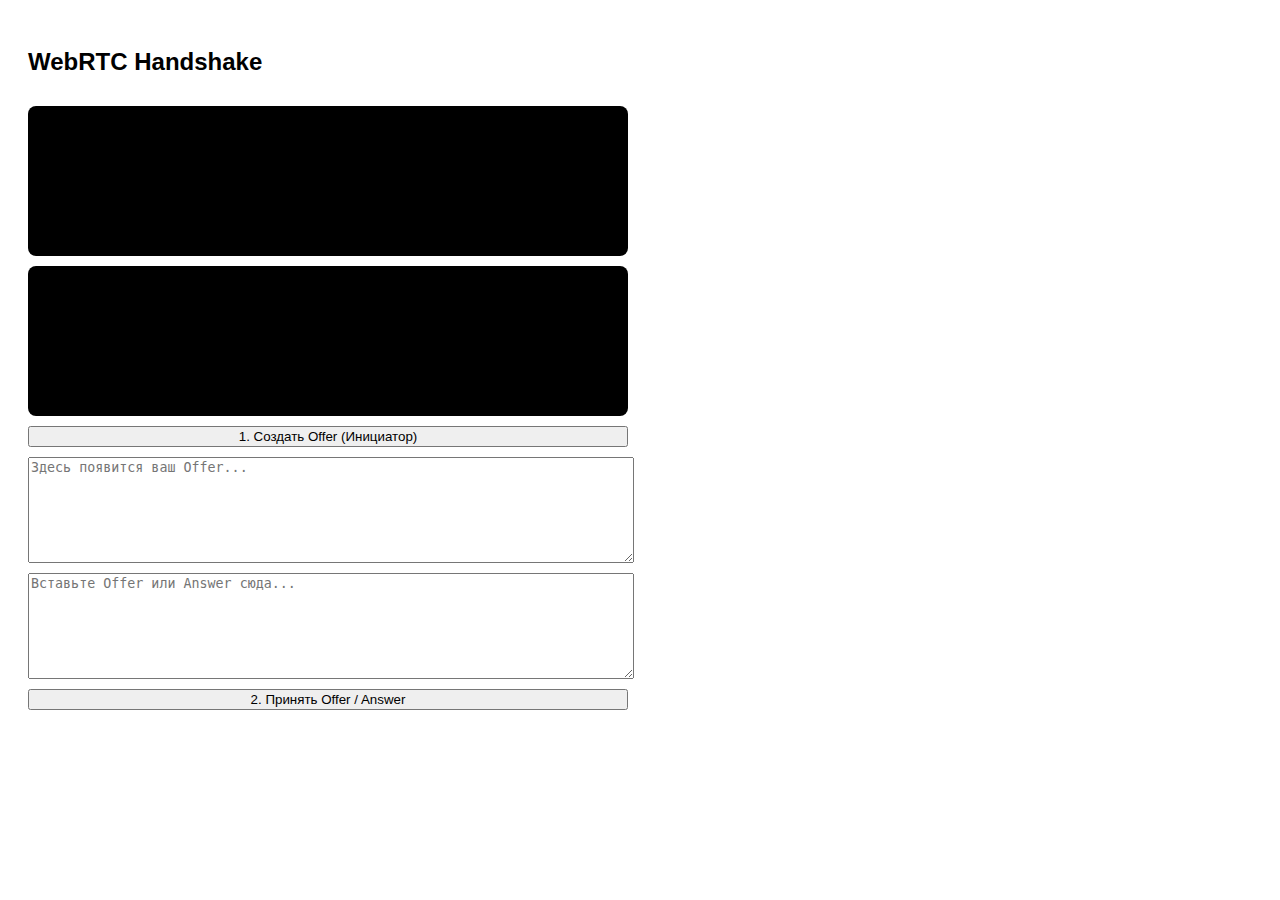
<file: index2.html>
<!DOCTYPE html>
<html>
<head>
    <title>WebRTC Minimal Demo</title>
    <style>
        body { font-family: sans-serif; display: flex; flex-direction: column; gap: 10px; padding: 20px; max-width: 600px; }
        textarea { width: 100%; height: 100px; }
        video { background: #000; width: 100%; border-radius: 8px; }
    </style>
</head>
<body>
    <h2>WebRTC Handshake</h2>
    
    <video id="localVideo" autoplay playsinline muted></video>
    <video id="remoteVideo" autoplay playsinline></video>

    <button onclick="createOffer()">1. Создать Offer (Инициатор)</button>
    <textarea id="offerOutput" placeholder="Здесь появится ваш Offer..."></textarea>
    
    <textarea id="remoteInput" placeholder="Вставьте Offer или Answer сюда..."></textarea>
    <button onclick="acceptOffer()">2. Принять Offer / Answer</button>

    <script>
        const pc = new RTCPeerConnection({
            iceServers: [{ urls: 'stun:stun.l.google.com:19302' }] // Публичный STUN Google
        });

        let localStream;

        // Получаем доступ к камере
        async function init() {
            localStream = await navigator.mediaDevices.getUserMedia({ video: true, audio: true });
            document.getElementById('localVideo').srcObject = localStream;
            localStream.getTracks().forEach(track => pc.addTrack(track, localStream));
        }

        pc.ontrack = (event) => {
            document.getElementById('remoteVideo').srcObject = event.streams[0];
        };

        pc.onicecandidate = (e) => {
            if (e.candidate) {
                // В минималистичном варианте ждем окончания сбора всех ICE и выводим итоговый SDP
                document.getElementById('offerOutput').value = JSON.stringify(pc.localDescription);
            }
        };

        async function createOffer() {
            const offer = await pc.createOffer();
            await pc.setLocalDescription(offer);
        }

        async function acceptOffer() {
            const input = JSON.parse(document.getElementById('remoteInput').value);
            if (input.type === 'offer') {
                await pc.setRemoteDescription(input);
                const answer = await pc.createAnswer();
                await pc.setLocalDescription(answer);
                document.getElementById('offerOutput').value = JSON.stringify(answer);
            } else if (input.type === 'answer') {
                await pc.setRemoteDescription(input);
            }
        }

        init();
    </script>
</body>
</html>
</file>
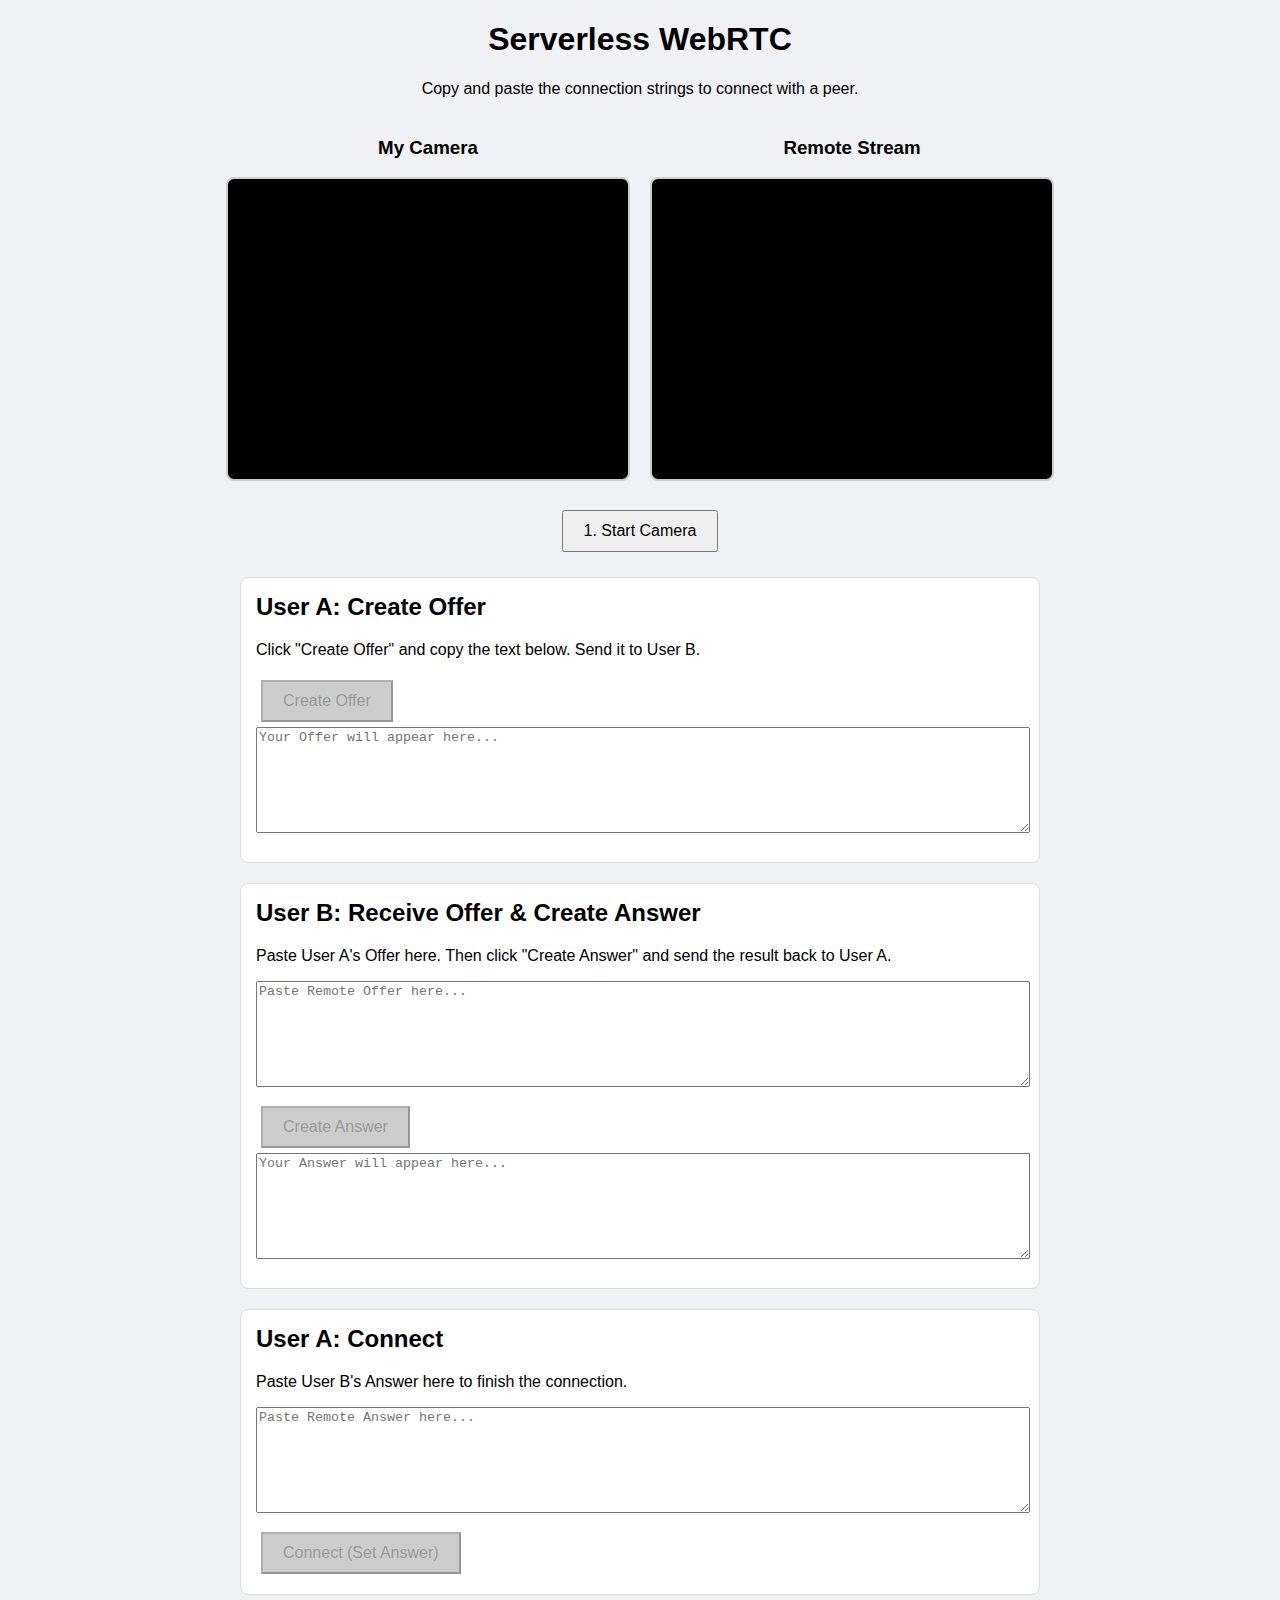
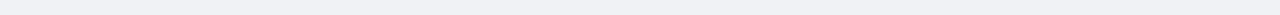
<file: manual.html>
<!DOCTYPE html>
<html lang="en">
<head>
    <meta charset="UTF-8">
    <meta name="viewport" content="width=device-width, initial-scale=1.0">
    <title>Serverless WebRTC (Manual Signaling)</title>
    <link rel="stylesheet" href="style.css">
    <style>
        .manual-container {
            max-width: 800px;
            margin: 0 auto;
            text-align: left;
        }
        textarea {
            width: 100%;
            height: 100px;
            margin-bottom: 10px;
        }
        .step {
            border: 1px solid #ddd;
            padding: 15px;
            margin-bottom: 20px;
            border-radius: 8px;
            background: #fff;
        }
        h2 { margin-top: 0; }
    </style>
</head>
<body>

    <h1>Serverless WebRTC</h1>
    <p style="text-align:center">Copy and paste the connection strings to connect with a peer.</p>

    <div class="video-container">
        <div class="video-box">
            <h3>My Camera</h3>
            <video id="localVideo" autoplay playsinline muted></video>
        </div>
        <div class="video-box">
            <h3>Remote Stream</h3>
            <video id="remoteVideo" autoplay playsinline></video>
        </div>
    </div>

    <div class="manual-container">
        
        <div style="text-align: center; margin: 20px;">
            <button id="startButton">1. Start Camera</button>
        </div>

        <div class="step" id="step-offer">
            <h2>User A: Create Offer</h2>
            <p>Click "Create Offer" and copy the text below. Send it to User B.</p>
            <button id="createOfferButton" disabled>Create Offer</button>
            <textarea id="localOffer" readonly placeholder="Your Offer will appear here..."></textarea>
        </div>

        <div class="step" id="step-answer">
            <h2>User B: Receive Offer & Create Answer</h2>
            <p>Paste User A's Offer here. Then click "Create Answer" and send the result back to User A.</p>
            <textarea id="remoteOffer" placeholder="Paste Remote Offer here..."></textarea>
            <button id="createAnswerButton" disabled>Create Answer</button>
            <textarea id="localAnswer" readonly placeholder="Your Answer will appear here..."></textarea>
        </div>

        <div class="step" id="step-connect">
            <h2>User A: Connect</h2>
            <p>Paste User B's Answer here to finish the connection.</p>
            <textarea id="remoteAnswer" placeholder="Paste Remote Answer here..."></textarea>
            <button id="setRemoteAnswerButton" disabled>Connect (Set Answer)</button>
        </div>

    </div>

    <script src="manual.js"></script>
</body>
</html>
</file>
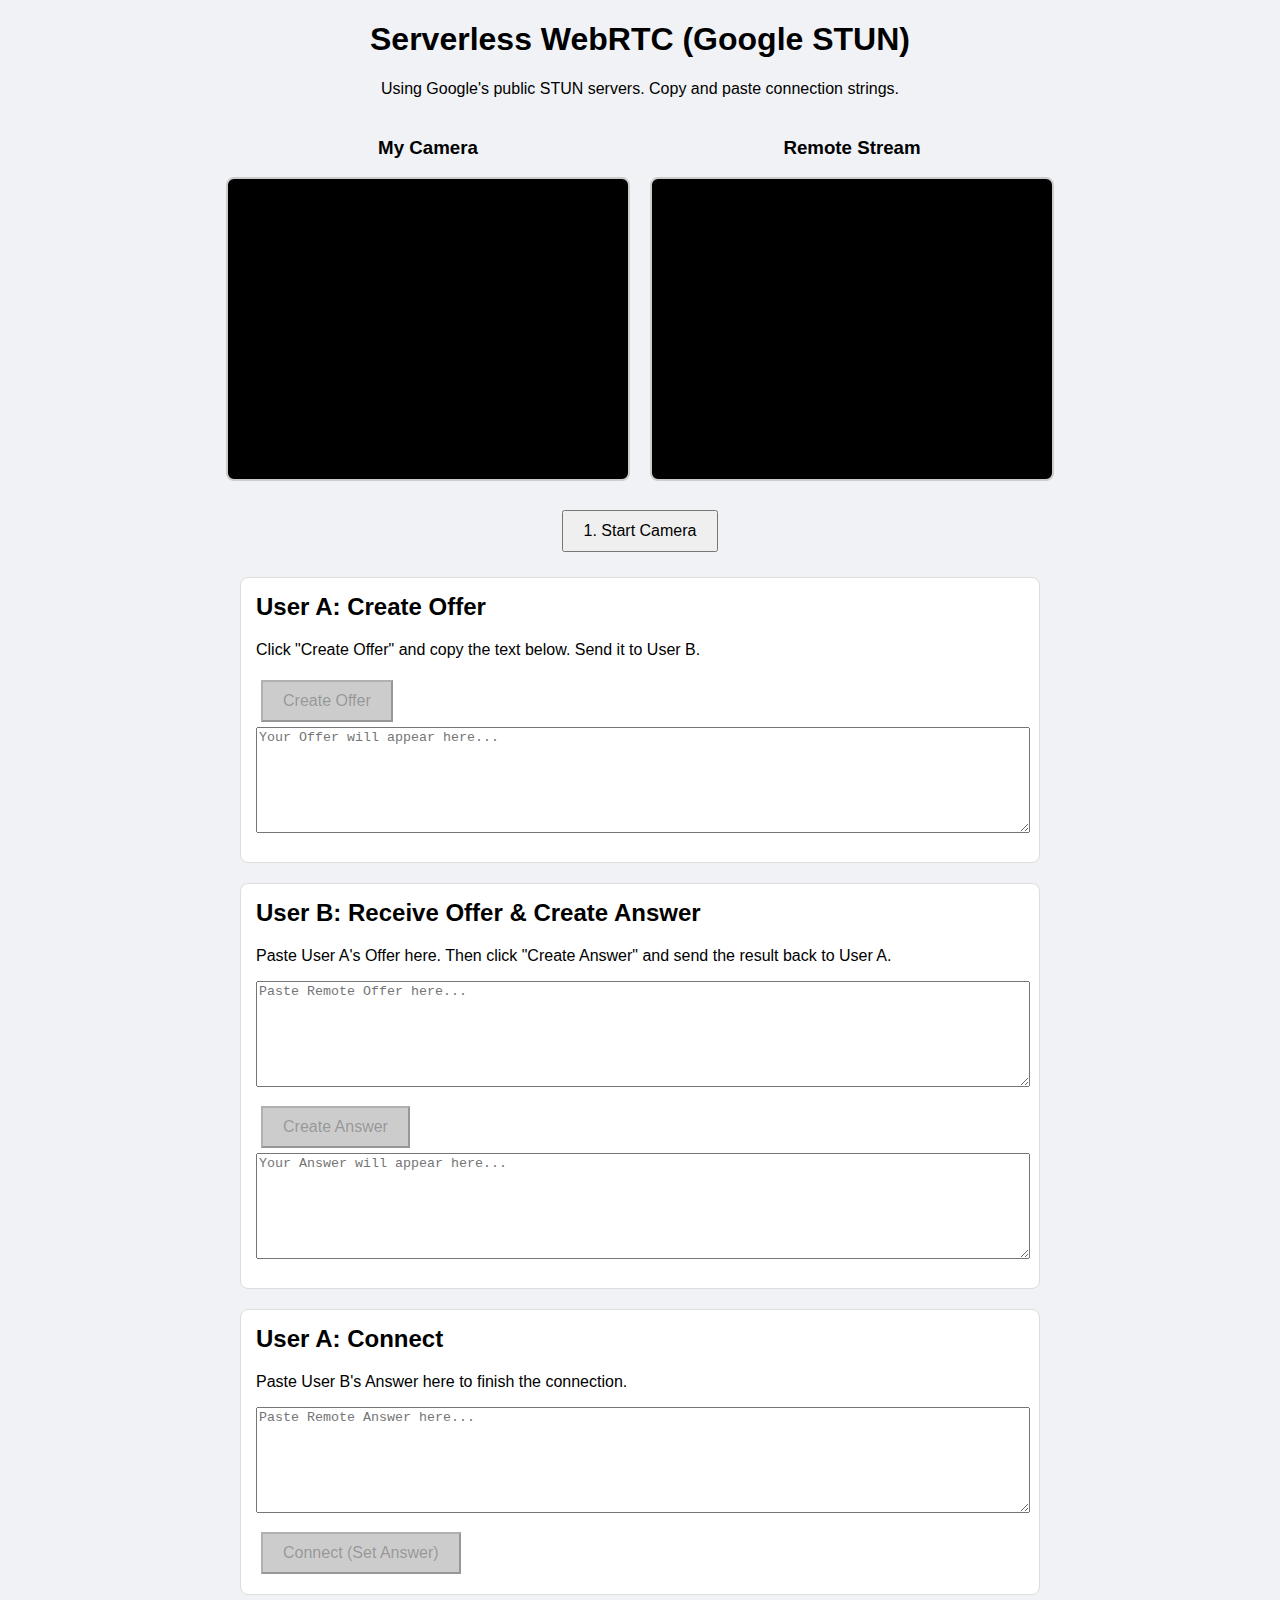
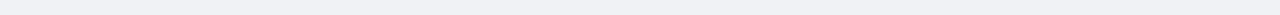
<file: manual_google.html>
<!DOCTYPE html>
<html lang="en">

<head>
    <meta charset="UTF-8">
    <meta name="viewport" content="width=device-width, initial-scale=1.0">
    <title>Serverless WebRTC (Google STUN)</title>
    <link rel="stylesheet" href="style.css">
    <style>
        .manual-container {
            max-width: 800px;
            margin: 0 auto;
            text-align: left;
        }

        textarea {
            width: 100%;
            height: 100px;
            margin-bottom: 10px;
        }

        .step {
            border: 1px solid #ddd;
            padding: 15px;
            margin-bottom: 20px;
            border-radius: 8px;
            background: #fff;
        }

        h2 {
            margin-top: 0;
        }
    </style>
</head>

<body>

    <h1>Serverless WebRTC (Google STUN)</h1>
    <p style="text-align:center">Using Google's public STUN servers. Copy and paste connection strings.</p>

    <div class="video-container">
        <div class="video-box">
            <h3>My Camera</h3>
            <video id="localVideo" autoplay playsinline muted></video>
        </div>
        <div class="video-box">
            <h3>Remote Stream</h3>
            <video id="remoteVideo" autoplay playsinline></video>
        </div>
    </div>

    <div class="manual-container">

        <div style="text-align: center; margin: 20px;">
            <button id="startButton">1. Start Camera</button>
        </div>

        <div class="step" id="step-offer">
            <h2>User A: Create Offer</h2>
            <p>Click "Create Offer" and copy the text below. Send it to User B.</p>
            <button id="createOfferButton" disabled>Create Offer</button>
            <textarea id="localOffer" readonly placeholder="Your Offer will appear here..."></textarea>
        </div>

        <div class="step" id="step-answer">
            <h2>User B: Receive Offer & Create Answer</h2>
            <p>Paste User A's Offer here. Then click "Create Answer" and send the result back to User A.</p>
            <textarea id="remoteOffer" placeholder="Paste Remote Offer here..."></textarea>
            <button id="createAnswerButton" disabled>Create Answer</button>
            <textarea id="localAnswer" readonly placeholder="Your Answer will appear here..."></textarea>
        </div>

        <div class="step" id="step-connect">
            <h2>User A: Connect</h2>
            <p>Paste User B's Answer here to finish the connection.</p>
            <textarea id="remoteAnswer" placeholder="Paste Remote Answer here..."></textarea>
            <button id="setRemoteAnswerButton" disabled>Connect (Set Answer)</button>
        </div>

    </div>

    <script src="manual_google.js"></script>
</body>

</html>
</file>
<file: style.css>
body {
    font-family: Arial, sans-serif;
    text-align: center;
    background-color: #f0f2f5;
}

.video-container {
    display: flex;
    justify-content: center;
    gap: 20px;
    margin-top: 20px;
}

video {
    width: 400px;
    height: 300px;
    background-color: black;
    border-radius: 8px;
    border: 2px solid #ccc;
}

.buttons {
    margin-top: 20px;
}

.peer-info {
    margin: 20px 0;
    padding: 10px;
    background: #f4f4f4;
    border-radius: 5px;
    text-align: center;
}

#my-id {
    font-weight: bold;
    color: #007bff;
}

#remote-id {
    padding: 5px;
    width: 250px;
    margin-top: 10px;
}

button {
    padding: 10px 20px;
    font-size: 16px;
    cursor: pointer;
    margin: 5px;
}

button:disabled {
    background-color: #ccc;
    cursor: not-allowed;
}
</file>
